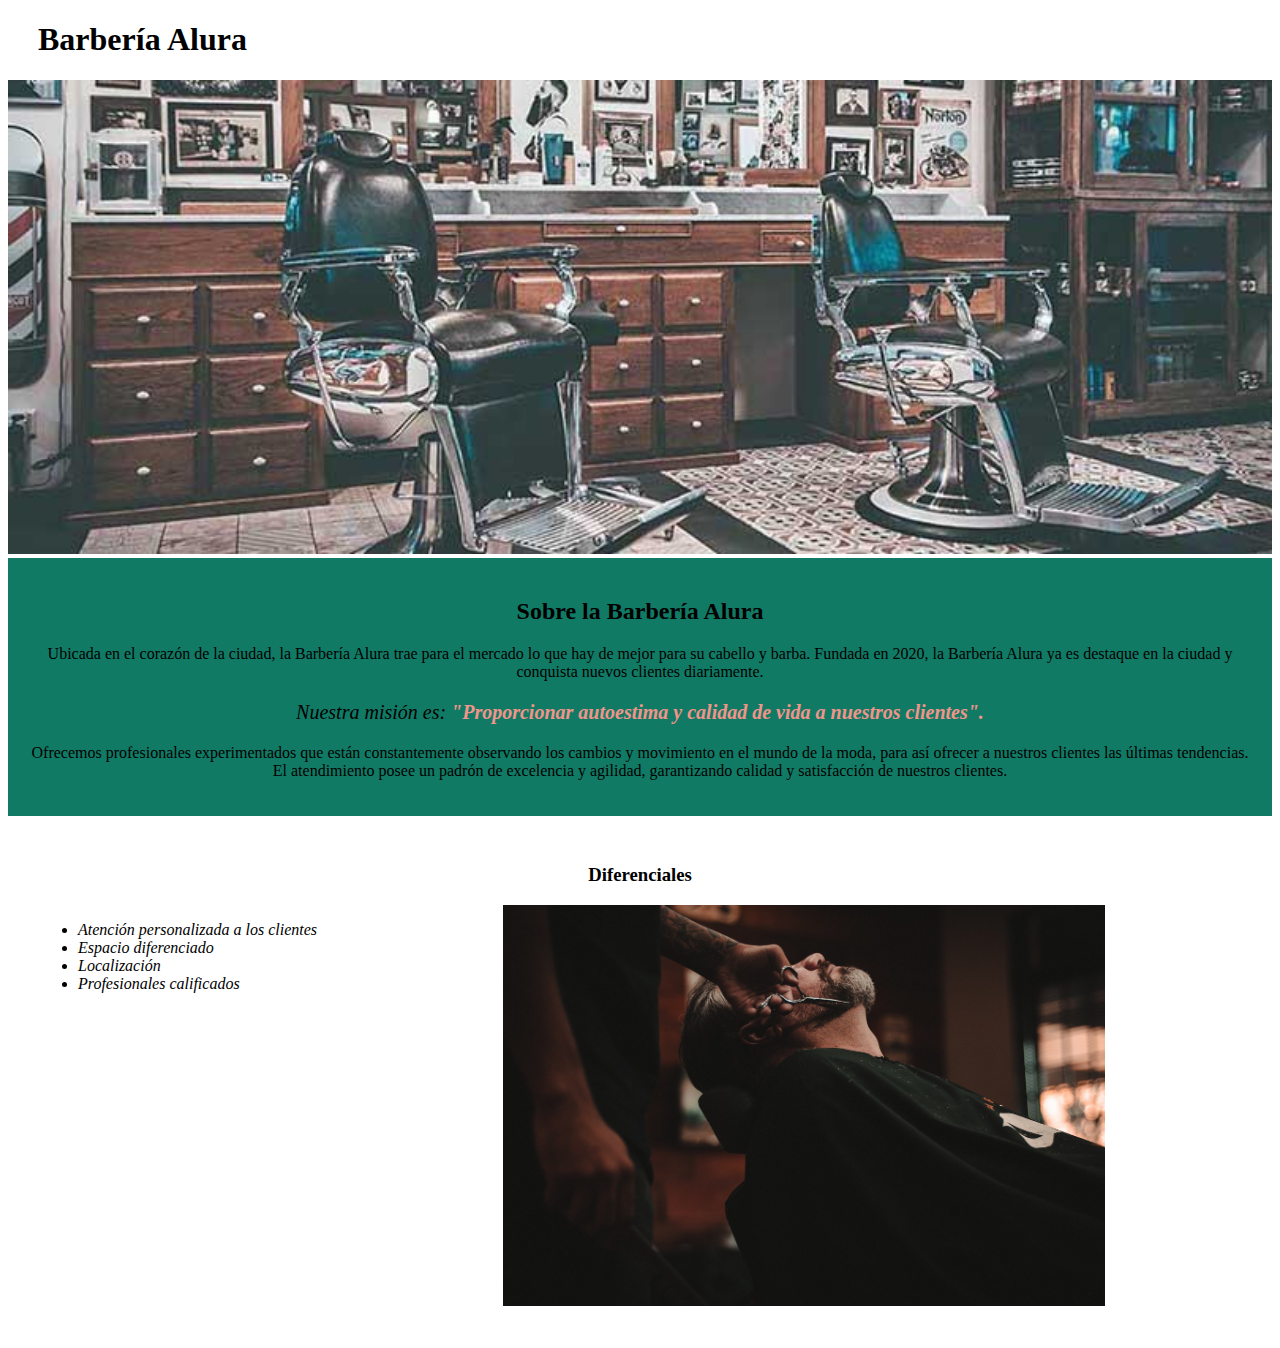
<file: index.html>
<!DOCTYPE html>
<html lang="es">
    <head>
        <title>Barbería ALURA</title>
        <meta charset="UTF-8">
        <link rel="stylesheet" href = "style.css">
    </head>

    <body>
        <header>
           <h1 class="tituloPrincipal">Barbería Alura</h1> 
        </header>

        <img id="banner" src="banner/banner.jpg">

        <div class="principal">
            <h2 class="tituloCentralizado">Sobre la Barbería Alura</h2>

            <p>Ubicada en el corazón de la ciudad, la Barbería Alura trae para el mercado lo que hay de mejor para su cabello y barba.
            Fundada en 2020, la Barbería Alura ya es destaque en la ciudad y conquista nuevos clientes diariamente.</p>

            <p id="mision"><em>Nuestra misión es: <strong>"Proporcionar autoestima y calidad de vida a nuestros clientes".</strong></em></p>

            <p>Ofrecemos profesionales experimentados que están constantemente observando los cambios y movimiento en el mundo de la
            moda, para así ofrecer a nuestros clientes las últimas tendencias. El atendimiento posee un padrón de excelencia y
            agilidad, garantizando calidad y satisfacción de nuestros clientes.</p>
        </div>

        <div class="diferenciales">
            <h3 class="tituloCentralizado">Diferenciales</h3>
            
            <ul>
                <li class="items"> Atención personalizada a los clientes</li>
                <li class="items">Espacio diferenciado</li>
                <li class="items">Localización</li>
                <li class="items">Profesionales calificados</li>
            </ul>

            <img src="diferenciales/diferenciales.jpg" class="imagenDiferenciales">
        </div>

    </body>
</html>
</file>
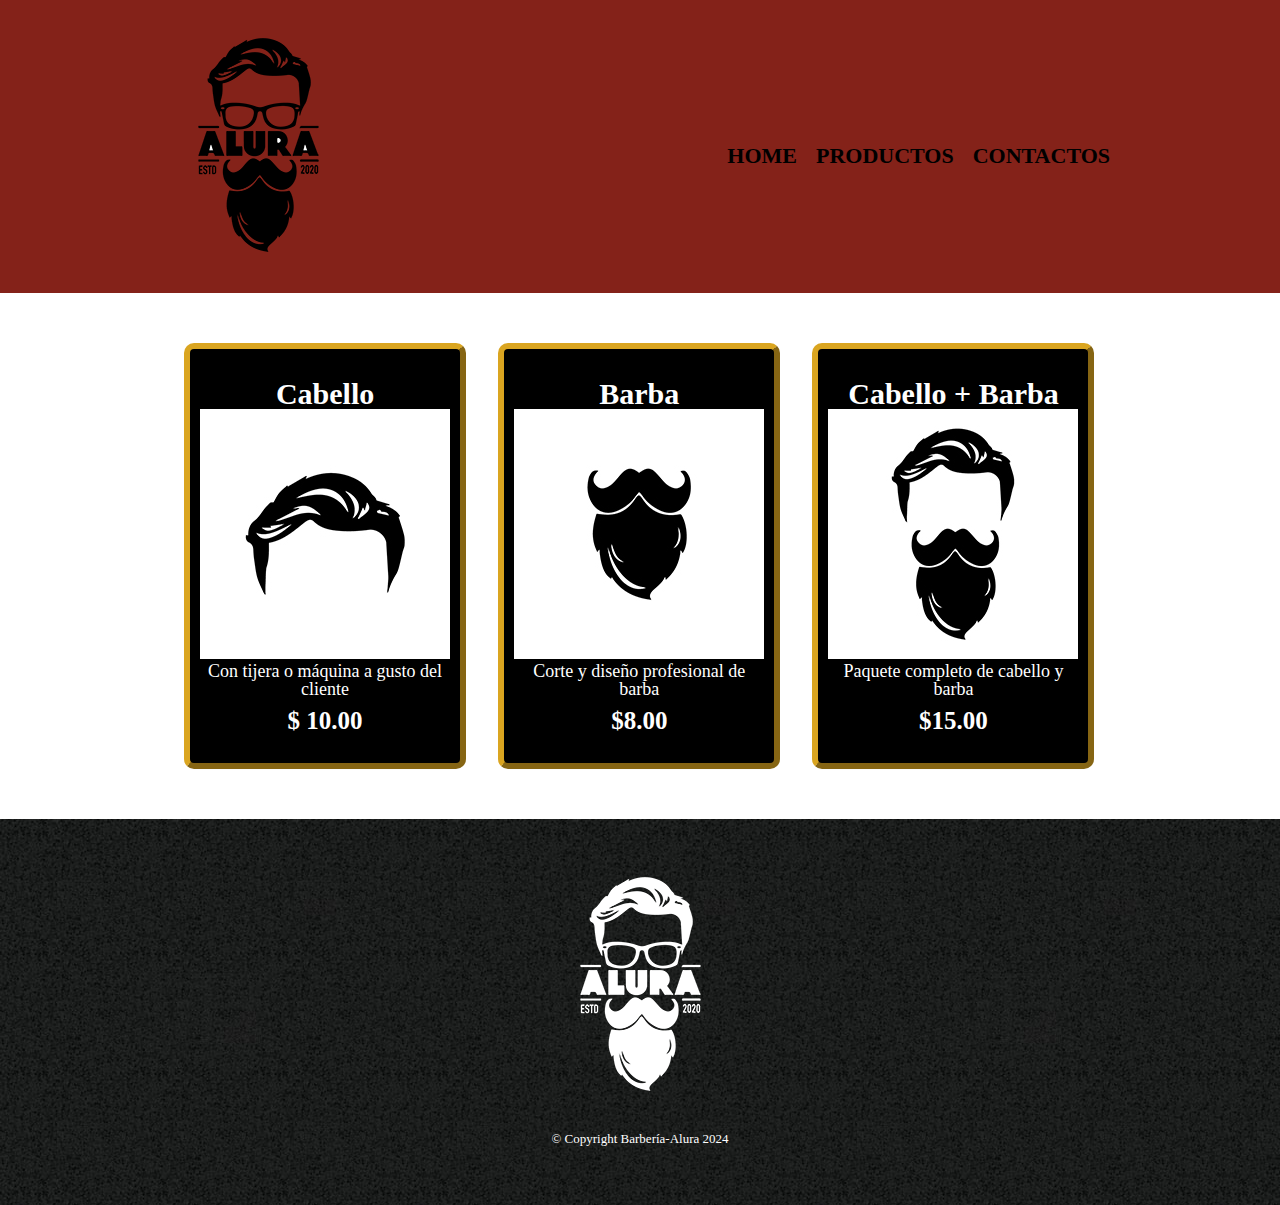
<file: Productos.html>
<!DOCTYPE html>
<html>
    <head>
        <meta charset="UTF-8">
        <title>Productos - Barbería Alura</title>
        <link rel="stylesheet" href="reset.css">
        <link rel="stylesheet" href="Productos.css">
    </head>

    <body>
        <header>
            <div class="caja">
                <h1><img src="imagenes/logo.png"></h1>
                <nav>
                    <ul>
                        <li><a href="index.html">Home</a></li>
                        <li><a href="Productos.html">Productos</a></li>
                        <li><a href="Contacto.html">Contactos</a></li>
                    </ul>
                </nav>
            </div>
        </header>

        <main>
            <ul class="Productos">
                <li>
                    <h2>Cabello</h2>
                    <img src="imagenes/cabello.jpg" >
                    <p class="descripcion">Con tijera o máquina a gusto del cliente</p>
                    <p class="precio">$ 10.00</p>                    
                </li>
                <li>
                    <h2>Barba</h2>
                    <img src="imagenes/barba.jpg" >
                    <p class="descripcion">Corte y diseño profesional de barba</p>
                    <p class="precio">$8.00</p>                    
                </li>
                <li>
                    <h2>Cabello + Barba</h2>
                    <img src="imagenes/cabello+barba.jpg">
                    <p class="descripcion">Paquete completo de cabello y barba</p>
                    <p class="precio">$15.00</p>                    
                </li>
            </ul>            
        </main>

        <footer>
            <img src="imagenes/logo-blanco.png">
            <p class="copyright">&copy Copyright Barbería-Alura 2024</p>
        </footer>

    </body>
</html>
</file>
<file: style.css>
.tituloPrincipal {
    padding-left: 30px;

}

#banner{
    width: 100%;
}

.principal {
    background-color: #117A65;
    padding: 20px;
}

.tituloCentralizado{
    text-align: center;
}

p {
    text-align: center;
}

em strong{
    color: #F1948A;
}

#mision{
    font-size: 20px; 
}

.diferenciales{
    padding: 30px;
}

.items{
    font-style: italic;
}

ul{
    display: inline-block;
    vertical-align: top;
    width: 20%;
    margin-right: 15%;
}

.imagenDiferenciales{
    width: 50%;

}
</file>
<file: Productos.css>
header{
    background-color: #842219;
    padding: 20px 0;
}

.caja{
    width: 940px;
    position: relative;
    margin: 0 auto;
}

nav{
    position:absolute;
    top: 125px;
    right: 0px ;
}

nav li{
    display: inline;
    margin: 0 0 0 15px;
}

nav a {
    text-transform: uppercase;
    color: black;
    font-weight: bold;
    font-size: 22px;
    text-decoration: none;
}

nav a:hover{
    color: #2874A6;
    text-decoration: underline;
}

.Productos{
    width: 940px;
    margin: 0 auto;
    padding: 50px;
}

.Productos li {
    display:inline-block;
    text-align: center;
    width: 30%;
    vertical-align: top;
    margin: 0 1.5% ;
    padding: 30px 10px;
    box-sizing: border-box;
    border: 6px outset goldenrod;
    border-radius: 10px;
    background-color: black;

}

.Productos li:hover{
    border-color: #2874A6;
}

.Productos li:active{
    border-color: aquamarine;
}

.Productos h2{
    font-size: 30px;
    font-weight: bold;
    color: #ffffff;
}

.Productos li:hover h2{
    font-size: 33px;
}


.descripcion{
    font-size: 18px;
    color: #ffffff;
}

.precio{
    font-size: 25px;
    font-weight: bold;
    margin-top: 10px;
    color: #ffffff;
}

footer{
    text-align: center;
    background: url(imagenes/bg.jpg);
    padding: 40px;
}

.copyright{
    color:#ffffff;
    font-size: 13px;
    margin: 20px;
}
</file>
